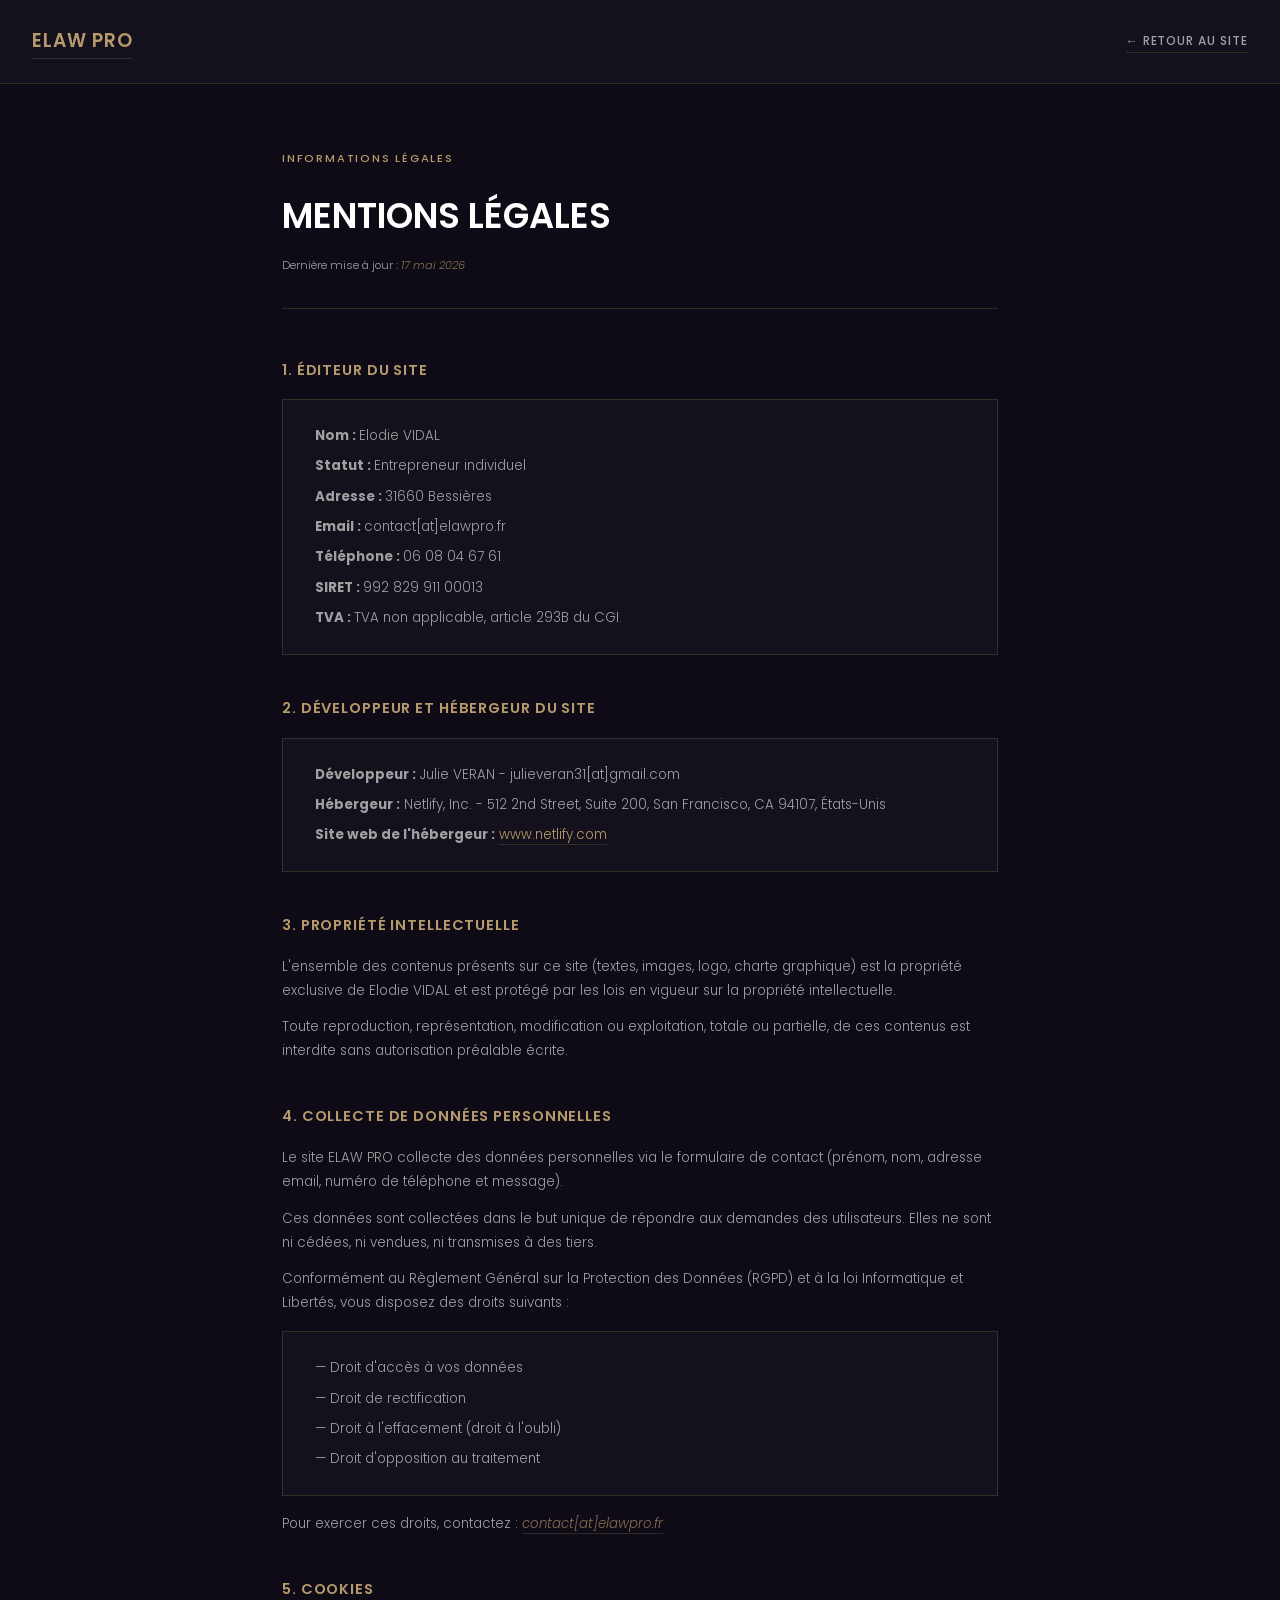
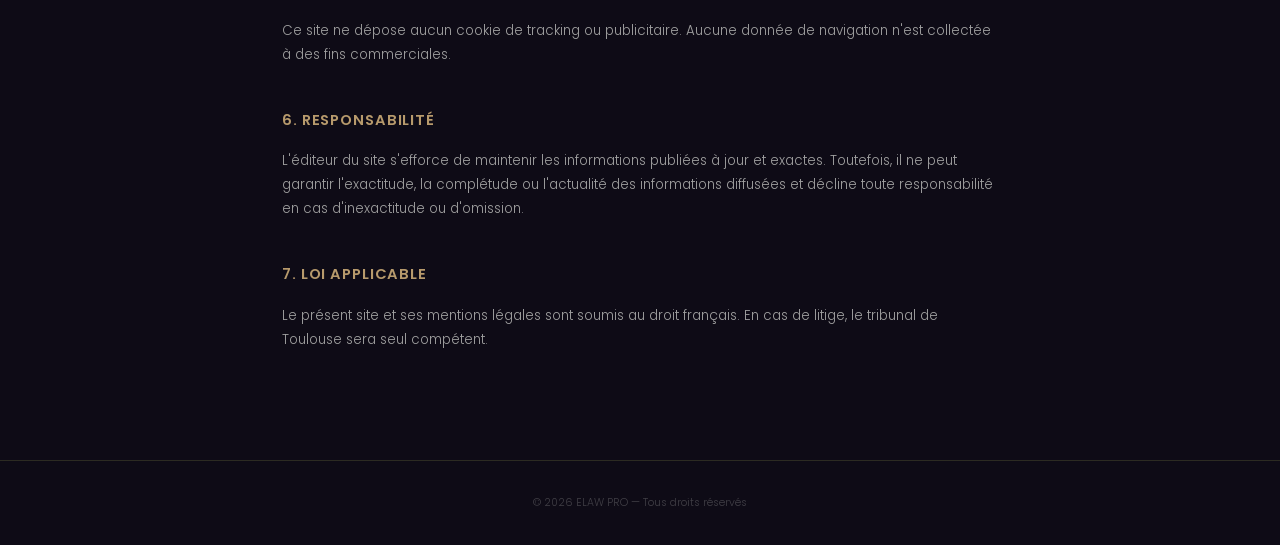
<file: mentions-legales.html>
<!DOCTYPE html>
<html lang="fr">
<head>
<meta charset="UTF-8">
<meta name="viewport" content="width=device-width, initial-scale=1.0">
<title>Mentions légales — ELAW PRO</title>
<link rel="preconnect" href="https://fonts.googleapis.com">
<link href="https://fonts.googleapis.com/css2?family=Poppins:wght@300;400;500;600&display=swap" rel="stylesheet">
<style>
  *, *::before, *::after { box-sizing: border-box; margin: 0; padding: 0; }

  :root {
    --noir:     #0E0B16;
    --noir-sec: #14111C;
    --or:       #B79A6C;
    --or-light: #D4D97A;
    --gris:     #E5E5E5;
    --gris-mut: #A0A0A0;
    --border:   rgba(182, 188, 90, 0.18);
    --font:     'Poppins', sans-serif;
  }

  body {
    font-family: var(--font);
    background: var(--noir);
    color: var(--gris);
    font-weight: 300;
    line-height: 1.8;
    font-size: 10pt;
  }

  header {
    background: var(--noir-sec);
    border-bottom: 1px solid var(--border);
    padding: 1.5rem 2rem;
    display: flex;
    align-items: center;
    justify-content: space-between;
  }

  .nav-logo {
    font-size: 14pt;
    font-weight: 600;
    letter-spacing: 0.05em;
    color: var(--or);
    text-decoration: none;
    text-transform: uppercase;
  }

  .back-link {
    display: inline-flex;
    align-items: center;
    gap: 0.5rem;
    font-size: 0.75rem;
    font-weight: 500;
    letter-spacing: 0.08em;
    text-transform: uppercase;
    color: var(--gris-mut);
    text-decoration: none;
    transition: color 0.2s;
  }

  .back-link:hover { color: var(--or); }

  main {
    max-width: 780px;
    margin: 0 auto;
    padding: 4rem 2rem 6rem;
  }

  .page-title {
    font-size: 0.7rem;
    font-weight: 500;
    letter-spacing: 0.16em;
    text-transform: uppercase;
    color: var(--or);
    margin-bottom: 1rem;
    display: block;
  }

  h1 {
    font-size: clamp(1.6rem, 3vw, 2.2rem);
    font-weight: 600;
    text-transform: uppercase;
    color: #ffffff;
    margin-bottom: 0.5rem;
  }

  .last-update {
    font-size: 8.5pt;
    color: var(--gris-mut);
    margin-bottom: 3rem;
    padding-bottom: 2rem;
    border-bottom: 1px solid var(--border);
  }

  h2 {
    font-size: 11pt;
    font-weight: 600;
    text-transform: uppercase;
    letter-spacing: 0.06em;
    color: var(--or);
    margin: 2.5rem 0 1rem;
  }

  p {
    font-size: 10pt;
    color: var(--gris-mut);
    margin-bottom: 0.8rem;
    line-height: 1.8;
  }

  .placeholder {
    color: var(--or);
    font-style: italic;
    opacity: 0.7;
  }

  a {
    color: var(--or);
    text-decoration: none;
    border-bottom: 1px solid var(--border);
    transition: color 0.2s;
  }

  a:hover { color: var(--or-light); }

  .block {
    background: var(--noir-sec);
    border: 1px solid var(--border);
    padding: 1.5rem 2rem;
    margin: 1rem 0;
  }

  .block p { margin-bottom: 0.4rem; }
  .block p:last-child { margin-bottom: 0; }

  footer {
    background: var(--noir);
    border-top: 1px solid var(--border);
    padding: 2rem;
    text-align: center;
    font-size: 8pt;
    color: rgba(160,160,160,0.35);
  }
</style>
</head>
<body>

<header>
  <a href="index.html" class="nav-logo">ELAW PRO</a>
  <a href="index.html" class="back-link">
    ← Retour au site
  </a>
</header>

<main>
  <span class="page-title">Informations légales</span>
  <h1>Mentions légales</h1>
  <p class="last-update">Dernière mise à jour : <span class="placeholder">17 mai 2026</span></p>

  <h2>1. Éditeur du site</h2>
  <div class="block">
    <p><strong>Nom : </strong>Elodie VIDAL</p>
    <p><strong>Statut : </strong>Entrepreneur individuel</p>
    <p><strong>Adresse : </strong>31660 Bessières</p>
    <p><strong>Email : </strong>contact[at]elawpro.fr</p>
    <p><strong>Téléphone : </strong>06 08 04 67 61</p>
    <p><strong>SIRET : </strong>992 829 911 00013</p>
    <p><strong>TVA : </strong> TVA non applicable, article 293B du CGI.</p>
  </div>

  <h2>2. Développeur et hébergeur du site</h2>
  <div class="block">
    <p><strong>Développeur :</strong> Julie VERAN - julieveran31[at]gmail.com</p>
    <p><strong>Hébergeur :</strong> Netlify, Inc. - 512 2nd Street, Suite 200, San Francisco, CA 94107, États-Unis</p>
    <p><strong>Site web de l'hébergeur :</strong> <a href="https://www.netlify.com" target="_blank" rel="noopener">www.netlify.com</a></p>
  </div>

  <h2>3. Propriété intellectuelle</h2>
  <p>L'ensemble des contenus présents sur ce site (textes, images, logo, charte graphique) est la propriété exclusive de Elodie VIDAL et est protégé par les lois en vigueur sur la propriété intellectuelle.</p>
  <p>Toute reproduction, représentation, modification ou exploitation, totale ou partielle, de ces contenus est interdite sans autorisation préalable écrite.</p>

  <h2>4. Collecte de données personnelles</h2>
  <p>Le site ELAW PRO collecte des données personnelles via le formulaire de contact (prénom, nom, adresse email, numéro de téléphone et message).</p>
  <p>Ces données sont collectées dans le but unique de répondre aux demandes des utilisateurs. Elles ne sont ni cédées, ni vendues, ni transmises à des tiers.</p>
  <p>Conformément au Règlement Général sur la Protection des Données (RGPD) et à la loi Informatique et Libertés, vous disposez des droits suivants :</p>
  <div class="block">
    <p>— Droit d'accès à vos données</p>
    <p>— Droit de rectification</p>
    <p>— Droit à l'effacement (droit à l'oubli)</p>
    <p>— Droit d'opposition au traitement</p>
  </div>
  <p>Pour exercer ces droits, contactez : <a href="mailto:contact@elawpro.fr"><span class="placeholder">contact[at]elawpro.fr</span></a></p>

  <h2>5. Cookies</h2>
  <p>Ce site ne dépose aucun cookie de tracking ou publicitaire. Aucune donnée de navigation n'est collectée à des fins commerciales.</p>

  <h2>6. Responsabilité</h2>
  <p>L'éditeur du site s'efforce de maintenir les informations publiées à jour et exactes. Toutefois, il ne peut garantir l'exactitude, la complétude ou l'actualité des informations diffusées et décline toute responsabilité en cas d'inexactitude ou d'omission.</p>

  <h2>7. Loi applicable</h2>
  <p>Le présent site et ses mentions légales sont soumis au droit français. En cas de litige, le tribunal de Toulouse sera seul compétent.</p>

</main>

<footer>
  © 2026 ELAW PRO — Tous droits réservés
</footer>

</body>
</html>
</file>
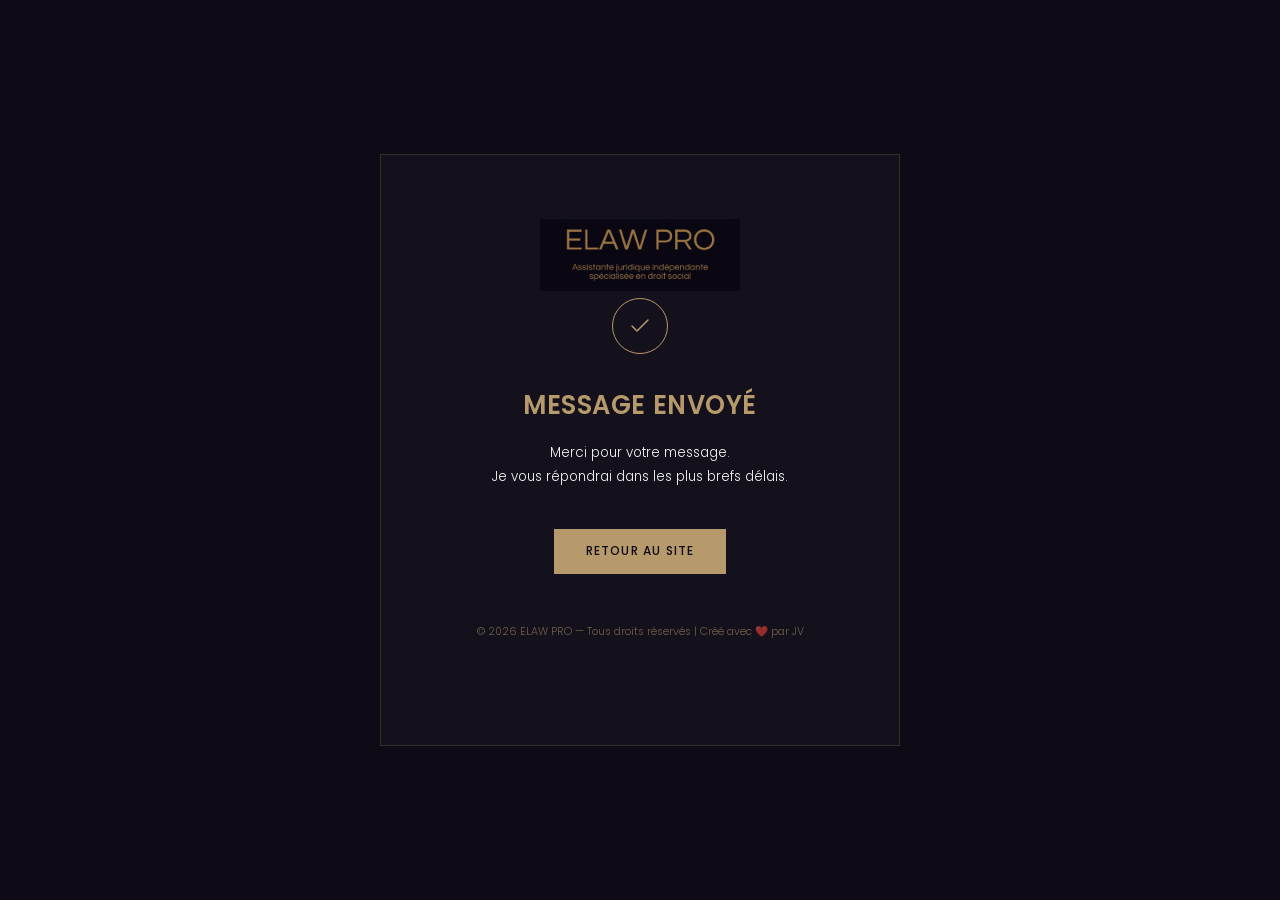
<file: merci.html>
<!DOCTYPE html>
<html lang="fr">
<head>
<meta charset="UTF-8">
<meta name="viewport" content="width=device-width, initial-scale=1.0">
<title>Message envoyé — ELAW PRO</title>
<link rel="preconnect" href="https://fonts.googleapis.com">
<link href="https://fonts.googleapis.com/css2?family=Poppins:wght@300;400;500;600&display=swap" rel="stylesheet">
<style>
  *, *::before, *::after { box-sizing: border-box; margin: 0; padding: 0; }

  :root {
    --noir:     #0E0B16;
    --noir-sec: #14111C;
    --or:       #B6BC5A;
    --or-light: #D4D97A;
    --gris:     #E5E5E5;
    --gris-mut: #A0A0A0;
    --border:   rgba(182, 188, 90, 0.18);
    --font:     'Poppins', sans-serif;
  }

  body {
    font-family: var(--font);
    background: var(--noir);
    color: var(--gris);
    min-height: 100vh;
    display: flex;
    flex-direction: column;
    align-items: center;
    justify-content: center;
    padding: 2rem;
  }

  .card {
    max-width: 520px;
    width: 100%;
    text-align: center;
    border: 1px solid var(--border);
    padding: 4rem 3rem;
    background: #14111C;
  }

  .icon {
    width: 56px;
    height: 56px;
    margin: 0 auto 2rem;
    border: 1px solid #B79A6C;
    border-radius: 50%;
    display: flex;
    align-items: center;
    justify-content: center;
  }

  .icon svg {
    width: 24px;
    height: 24px;
    stroke: #B79A6C;
  }

  .logo {
    font-size: 0.72rem;
    font-weight: 600;
    letter-spacing: 0.16em;
    text-transform: uppercase;
    color: #B79A6C;
    margin-bottom: 2.5rem;
    display: block;
  }

  h1 {
    font-size: 1.6rem;
    font-weight: 600;
    text-transform: uppercase;
    letter-spacing: 0.02em;
    color: #B79A6C;
    margin-bottom: 1rem;
  }

  p {
    font-size: 10pt;
    font-weight: 300;
    color: whitesmoke;
    line-height: 1.8;
    margin-bottom: 2.5rem;
  }

  .btn {
    display: inline-block;
    padding: 0.85rem 2rem;
    font-family: var(--font);
    font-size: 0.75rem;
    font-weight: 500;
    letter-spacing: 0.1em;
    text-transform: uppercase;
    text-decoration: none;
    background: #B79A6C;
    color: #0E0B16;
    transition: background 0.25s;
  }

  .btn:hover { background: var(--or-light); }

  .footer-note {
    margin-top: 3rem;
    font-size: 8pt;
    color: #b79a6c93;
  }
</style>
</head>
<body>

  <div class="card">
    <!-- <span class="logo">ELAW PRO</span> -->
    <img id="logo" src="images/Logo ElawPro.png" alt="ElawPro" width="200">
    <div class="icon">
      <svg viewBox="0 0 24 24" fill="none" xmlns="http://www.w3.org/2000/svg" stroke-width="1.5" stroke-linecap="round" stroke-linejoin="round">
        <polyline points="20 6 9 17 4 12"/>
      </svg>
    </div>

    <h1>Message envoyé</h1>
    <p>Merci pour votre message.<br>Je vous répondrai dans les plus brefs délais.</p>

    <a href="index.html" class="btn">Retour au site</a>

    <p class="footer-note">© 2026 ELAW PRO — Tous droits réservés | Créé avec ❤️ par JV</p>
  </div>

</body>
</html>
</file>
